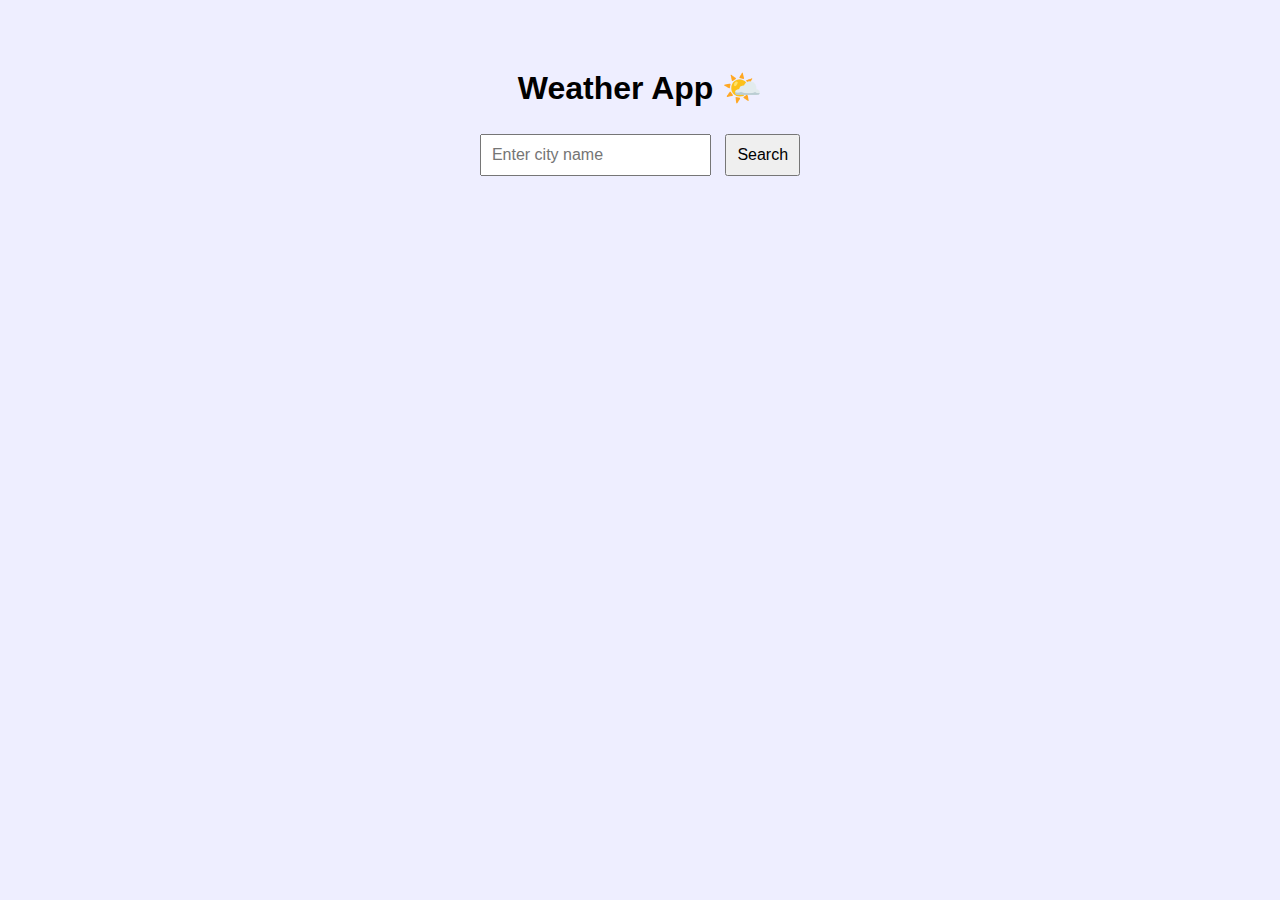
<file: index.html>
<!DOCTYPE html>
<html lang="en">
<head>
  <meta charset="UTF-8">
  <title>Simple Weather App</title>

  <link rel="stylesheet" href="style1.css">
</head>

<body>

  
  <h1>Weather App 🌤️</h1>

  
  <input type="text" id="cityInput" placeholder="Enter city name" />

  
  <button onclick="getWeather()">Search</button>

 
  <div class="weather" id="weatherBox" style="display: none;">
   
    <h2 id="cityName"></h2>

    
    <p><strong>Temperature:</strong> <span id="temp"></span></p>

   
    <p><strong>Condition:</strong> <span id="condition"></span></p>

    
  </div>

  
  <script src="App.js">
    
  </script>
</body>
</html>
</file>
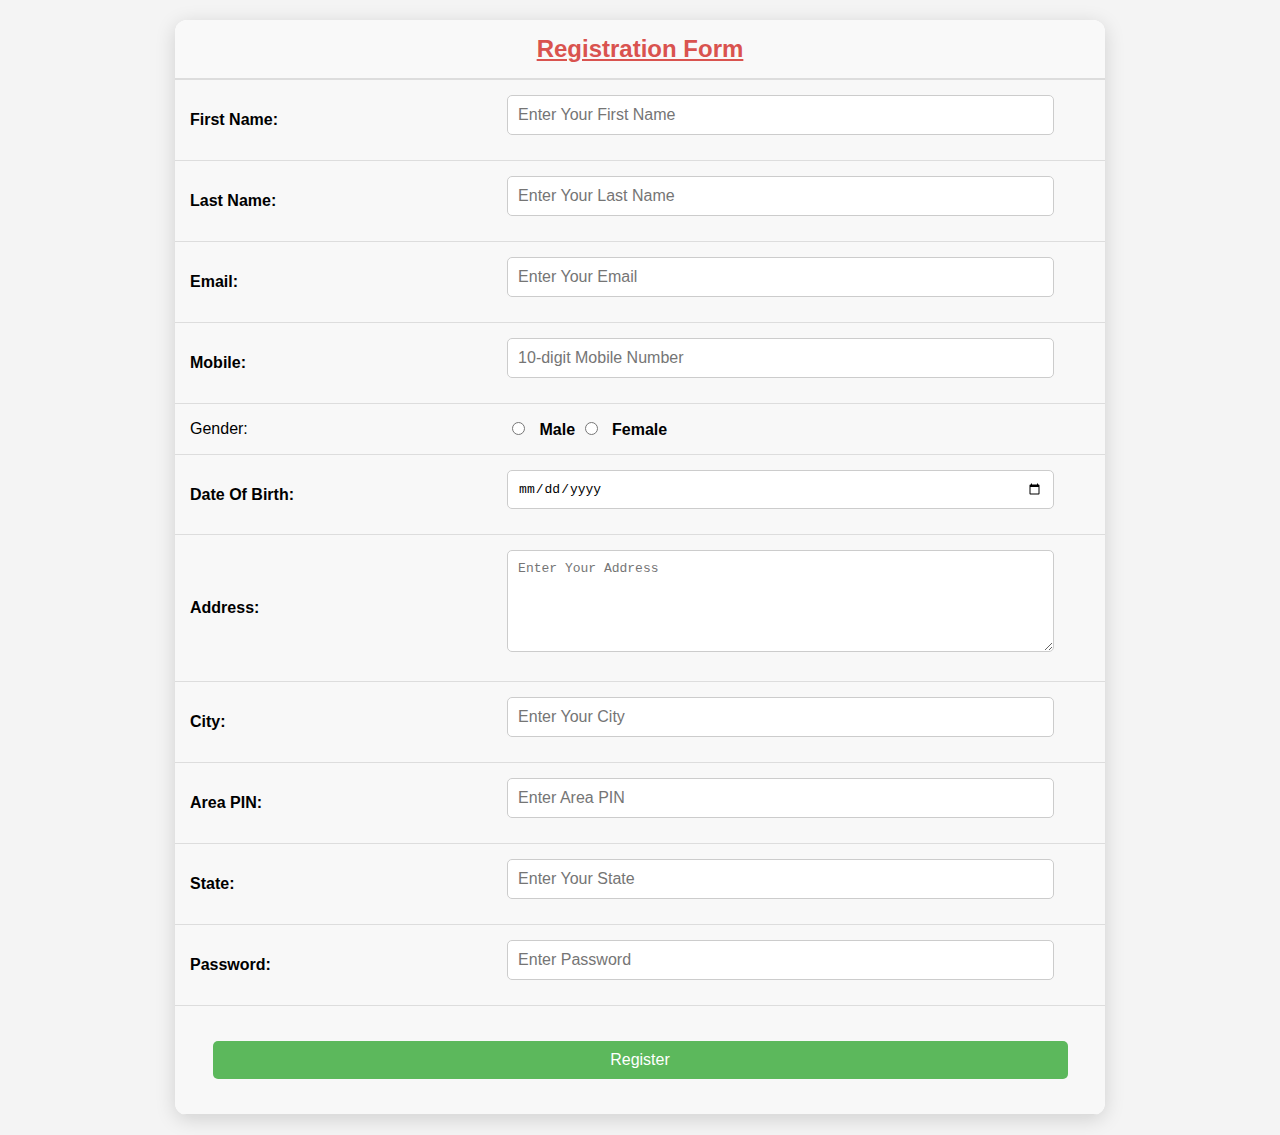
<file: 1.html>
<!DOCTYPE html>
<html lang="en">
<head>
    <meta charset="UTF-8">
    <meta name="viewport" content="width=device-width, initial-scale=1.0">
    <title>Registration Form</title>
    <link rel="stylesheet" href="style.css">
</head>
<body>
    <form action="thank_you.html">
        <table cellpadding="10" cellspacing="0" width="75%">
            <tr height="30px">
                <td colspan="7" align="right" class="form-header"> Registration Form</td>
            </tr>
            <tr>
                <td><label for="first-name">First Name:</label></td>
                <td><input type="text" name="first-name" id="first-name" placeholder="Enter Your First Name"></td>
            </tr>
            <tr>
                <td><label for="last-name">Last Name:</label></td>
                <td><input type="text" name="last-name" id="last-name" placeholder="Enter Your Last Name"></td>
            </tr>
            <tr>
                <td><label for="email">Email:</label></td>
                <td><input type="email" name="email" id="email" placeholder="Enter Your Email"></td>
            </tr>
            <tr>
                <td><label for="mobile-number" >Mobile:</label></td>
                <td><input type="tel" name="mobile-number" id="mobile-number" placeholder="10-digit Mobile Number" maxlength="10"></td>
            </tr>
            <tr>
                <td>Gender:</td>
                <td>
                    <input type="radio" name="gender" value="Male" id="male"><label for="male"> Male</label>
                    <input type="radio" name="gender" value="Female" id="female"><label for="female"> Female</label>
                </td>
            </tr>
            <tr>
                <td><label for="dob">Date Of Birth:</label></td>
                <td><input type="date" name="dob" id="dob"></td>
            </tr>
            <tr>
                <td><label for="address">Address:</label></td>
                <td><textarea name="address" id="address" placeholder="Enter Your Address"></textarea></td>
            </tr>
            <tr>
                <td><label for="city">City:</label></td>
                <td><input type="text" name="city" id="city" placeholder="Enter Your City"></td>
            </tr>
            <tr>
                <td><label for="areapin">Area PIN:</label></td>
                <td><input type="text" name="areapin" id="areapin" placeholder="Enter Area PIN"></td>
            </tr>
            <tr>
                <td><label for="state">State:</label></td>
                <td><input type="text" name="state" id="state" placeholder="Enter Your State"></td>
            </tr>
            <tr>
            <tr>
                <td><label for="password">Password:</label></td>
                <td><input type="password" name="password" id="password" placeholder="Enter Password" maxlength="6"></td>
            </tr>
            <tr>
                <td colspan="2"><input type="submit" value="Register" class="submit-btn"></td>
            </tr>
        </table>
    </form>
    <script src="app1.js"></script>
</body>
</html>
</file>
<file: style1.css>
body {
    font-family: sans-serif;
    text-align: center;
    padding: 40px;
    background: #eef;
  }
  body {
background-image: url(https://icon-library.com/images/weather-icon-gif/weather-icon-gif-22.jpg);
background-repeat: no-repeat;
background-size: cover;
background-attachment: fixed;
}
  input, button {
    padding: 10px;
    font-size: 16px;
    margin: 5px;
  }

  .weather {
    margin-top: 20px;
  }

  .weather img {
    width: 100px;
  }
</file>
<file: style.css>
body {
    font-family: Arial, sans-serif;
    background-color: #f4f4f4;
    margin: 20px;
}

table {
    width: 75%;
    background-color: #ffffff;
    border-collapse: collapse;
    margin: auto;
    border-radius: 12px;
    overflow: hidden;
    box-shadow: 0 4px 20px rgba(0,0,0,0.15);
}

.form-header {
    font-size: 1.5em;
    font-weight: bold;
    color: #d9534f;
    text-align: center;
    background-color: #f9f9f9;
    padding: 15px 0;
    border-bottom: 2px solid #ddd;
    text-decoration: underline;
}

td {
    padding: 15px;
    background-color: #f8f8f8;
    border-bottom: 1px solid #ddd;
}

label {
    font-weight: bold;
}

input[type="text"], input[type="email"], input[type="tel"], input[type="date"], input[type="password"], textarea, select {
    width: 90%;
    padding: 10px;
    margin-bottom: 10px;
    border: 1px solid #ccc;
    border-radius: 5px;
    font-size: 1em;
}

textarea {
    resize: vertical;
    height: 80px;
}

input[type="checkbox"], input[type="radio"] {
    margin-right: 10px;
}

.submit-btn {
    background-color: #5cb85c;
    color: white;
    padding: 10px 20px;
    border: none;
    border-radius: 5px;
    cursor: pointer;
    font-size: 1em;
    display: block;
    margin: 20px auto;
    text-align: center;
    width: 95%;
}

.submit-btn:hover {
    background-color: #4cae4c;
}

@media (max-width: 768px) {
    table {
        width: 95%;
    }
    input[type="text"], input[type="email"], input[type="tel"], input[type="date"], input[type="password"], textarea, select {
        width: 95%;
    }
}
</file>
